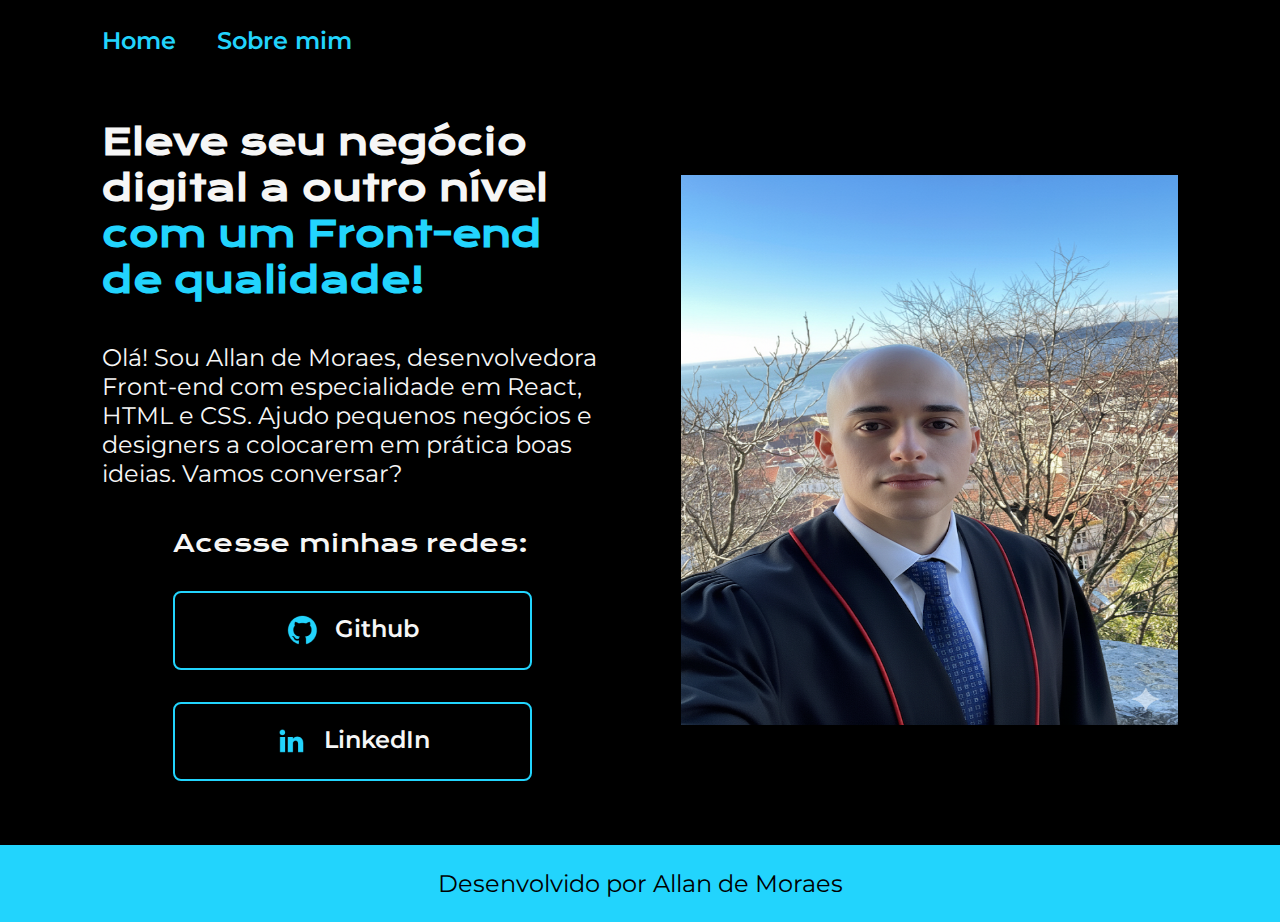
<file: index.html>
<!DOCTYPE html>
<html lang="pt-br">

<head>
    <meta charset="UTF-8">
    <meta http-equiv="X-UA-Compatible" content="IE=edge">
    <meta name="viewport" content="width=device-width, initial-scale=1.0">
    <title>Portfolio</title>
    <link rel="stylesheet" href="./styles/style.css">
</head>

<body>
    <header>
        <nav class="cabecalho__menu">
            <a class="cabecalho__menu__link" href="index.html">Home</a>
            <a class="cabecalho__menu__link" href="about.html">Sobre mim</a>
        </nav>
    </header>
    <main class="apresentacao">
        <section class="apresentacao__conteudo">
            <h1 class="apresentacao__conteudo__titulo">Eleve seu negócio digital a outro nível <strong
                    class="titulo-destaque">com um Front-end de
                    qualidade!</strong></h1>
            <p class="apresentacao__conteudo__texto">Olá! Sou Allan de Moraes, desenvolvedora Front-end com
                especialidade em React, HTML e CSS. Ajudo pequenos
                negócios e designers a colocarem em prática boas ideias. Vamos conversar?</p>
            <div class="apresentacao__links">
                <h2 class="apresentacao__links__subtitulo">Acesse minhas redes:</h2>
                <a class="apresentacao__links__link" href="https://github.com/AllanAviana">
                    <img src="./assets/github.png">
                    Github
                </a>
                <a class="apresentacao__links__link" href="https://www.linkedin.com/in/allanviana/">
                    <img src="./assets/linkedin.png" alt="LinkedIn">
                    LinkedIn
                </a>

            </div>
        </section>
        <img src="./assets/unnamed-2.png" alt="Allan de Moraes" , class="foto">
    </main>
    <footer class="rodape">
        <p>Desenvolvido por Allan de Moraes</p>
    </footer>
</body>

</html>
</file>
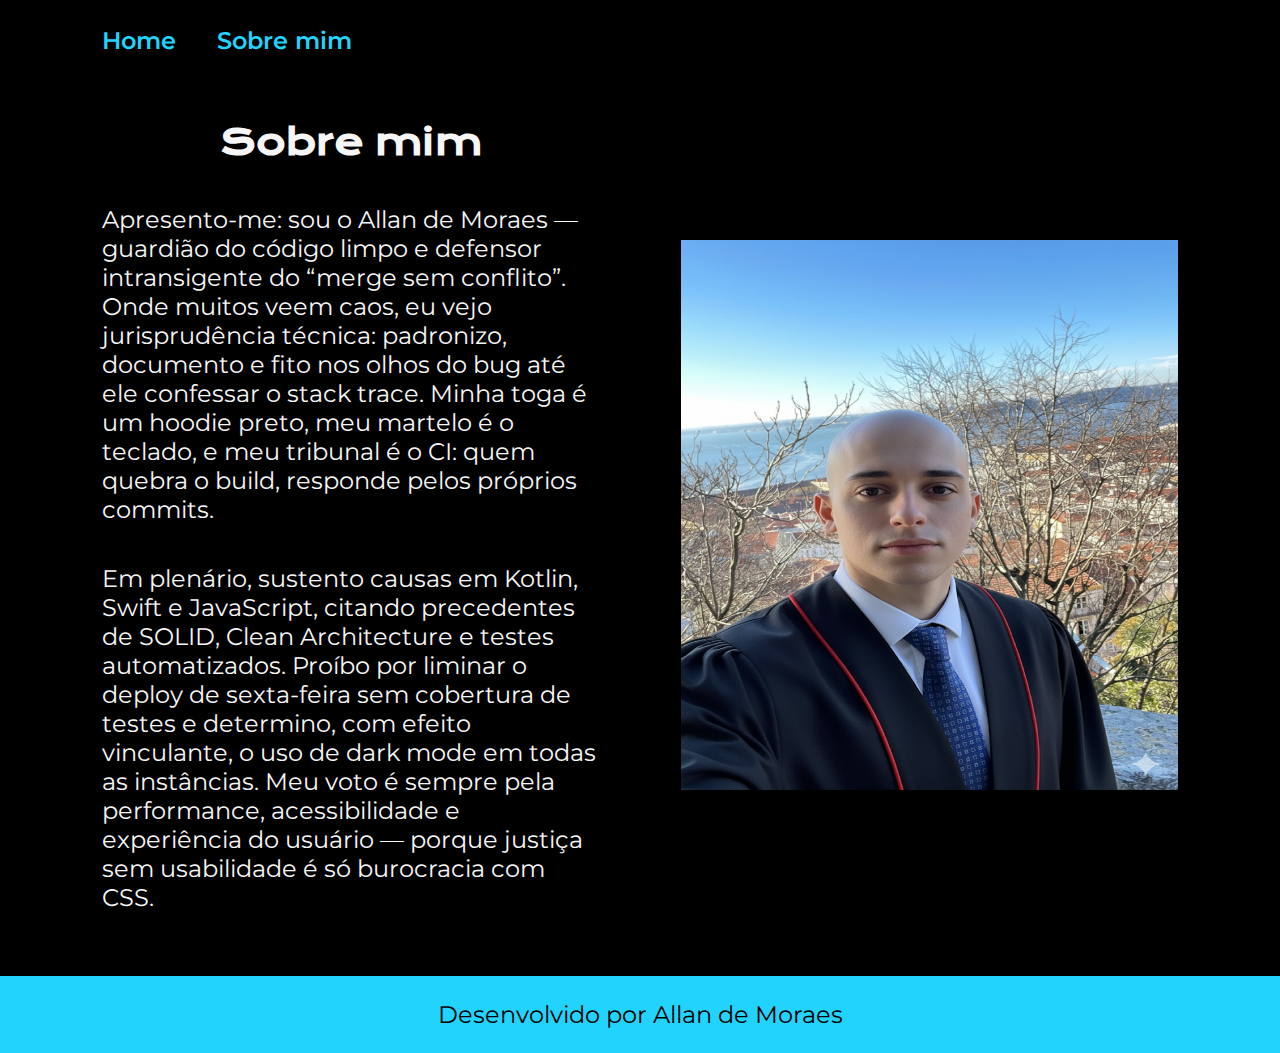
<file: about.html>
<!DOCTYPE html>
<html lang="pt-br">
<link rel="stylesheet" href="./styles/style.css">

<head>
    <meta charset="UTF-8">
    <meta http-equiv="X-UA-Compatible" content="IE=edge">
    <meta name="viewport" content="width=device-width, initial-scale=1.0">
    <title>Sobre mim</title>
</head>

<body>

    <header>
        <nav class="cabecalho__menu">
            <a class="cabecalho__menu__link" href="index.html">Home</a>
            <a class="cabecalho__menu__link" href="about.html">Sobre mim</a>
        </nav>
    </header>
    <main class="apresentacao">
        <section class="apresentacao__conteudo">
            <h1 class="apresentacao__conteudo__titulo">Sobre mim</h1>
            <p class="apresentacao__conteudo__texto">
                Apresento-me: sou o Allan de Moraes — guardião do código limpo e defensor
                intransigente do “merge sem conflito”.
                Onde muitos veem caos, eu vejo jurisprudência técnica: padronizo, documento e fito nos olhos do bug até
                ele confessar o stack trace.
                Minha toga é um hoodie preto, meu martelo é o teclado, e meu tribunal é o CI: quem quebra o build,
                responde pelos próprios commits.
            </p>
            <p class="apresentacao__conteudo__texto">
                Em plenário, sustento causas em Kotlin, Swift e JavaScript, citando precedentes de SOLID, Clean
                Architecture e testes automatizados.
                Proíbo por liminar o deploy de sexta-feira sem cobertura de testes e determino, com efeito vinculante, o
                uso de dark mode em todas as instâncias.
                Meu voto é sempre pela performance, acessibilidade e experiência do usuário — porque justiça sem
                usabilidade é só burocracia com CSS.
            </p>
        </section>
        <img src="./assets/unnamed-2.png" alt="Allan de Moraes" , class="foto">
    </main>
    <footer class="rodape">
        <p>Desenvolvido por Allan de Moraes</p>
    </footer>
</body>

</html>
</file>
<file: styles/style.css>
@import url('https://fonts.googleapis.com/css2?family=Krona+One&display=swap');
@import url('https://fonts.googleapis.com/css2?family=Montserrat:ital,wght@0,100..900;1,100..900&display=swap');

:root {
    --cor-primaria: #000000;
    --cor-secundaria: #F6F6F6;
    --cor-terciaria: #22D4FD;

    --fonte-primaria: 'Krona One', sans-serif;
    --font-secundaria: 'Montserrat', sans-serif;
}


* {
    margin: 0;
    padding: 0;
}

body {
    background-color: var(--cor-primaria);
    color: var(--cor-secundaria);
    min-height: 100vh;
    display: flex;
    flex-direction: column;
}

.cabecalho__menu {
    padding: 2% 0% 0% 8%;
    display: flex;
    justify-content: space-between;
    width: 250px;
}

.cabecalho__menu__link {
    font-family: var(--font-secundaria);
    font-size: 1.5rem;
    font-weight: 600;
    color: var(--cor-terciaria);
    text-decoration: none;
}

.apresentacao {
    padding: 5% 8%;
    display: flex;
    align-items: center;
    justify-content: space-between;
    gap: 82px;
}

.titulo-destaque {
    color: var(--cor-terciaria);
}

.foto {
    width: 50%;
    height: 550px;
}

.apresentacao__conteudo {
    width: 50%;
    display: flex;
    flex-direction: column;
    align-items: center;
    gap: 40px;
}

.apresentacao__conteudo__titulo {
    font-size: 2.25rem;
    font-family: var(--fonte-primaria);
}

.apresentacao__conteudo__texto {
    font-size: 1.5rem;
    font-family: var(--font-secundaria);
}

.apresentacao__links {
    display: flex;
    flex-direction: column;
    justify-content: space-between;
    gap: 32px;
}

.apresentacao__links__subtitulo {
    font-family: var(--fonte-primaria);
    font-weight: 400;
    font-size: 24px;
}

.apresentacao__links__link {
    display: flex;
    justify-content: center;
    border: 2px solid var(--cor-terciaria);
    width: 100%;
    text-align: center;
    border-radius: 8px;
    font-size: 1.5rem;
    font-weight: 600;
    padding: 21.5px 0;
    text-decoration: none;
    color: var(--cor-secundaria);
    font-family: var(--font-secundaria);
    gap: 16px;
}

.apresentacao__links__link:hover {
    background-color: #272727;
}

.rodape {
    padding: 24px;
    color: var(--cor-primaria);
    background-color: var(--cor-terciaria);
    text-align: center;
    font-family: var(--font-secundaria);
    font-size: 1.5rem;
    font-weight: 400;
    margin-top: auto;
}

@media (max-width: 1200px) {

    .cabecalho__menu {
        padding: 6% 0% 6% 0%;
        width: 100%;
        justify-content: center;
        gap: 64px;


    }

    .cabecalho__menu__link {}

    .apresentacao {
        flex-direction: column-reverse;
        padding: 5%;
    }

    .apresentacao__conteudo{
        width: auto;
    }

    .foto{
        width: auto;
    }
}
</file>
